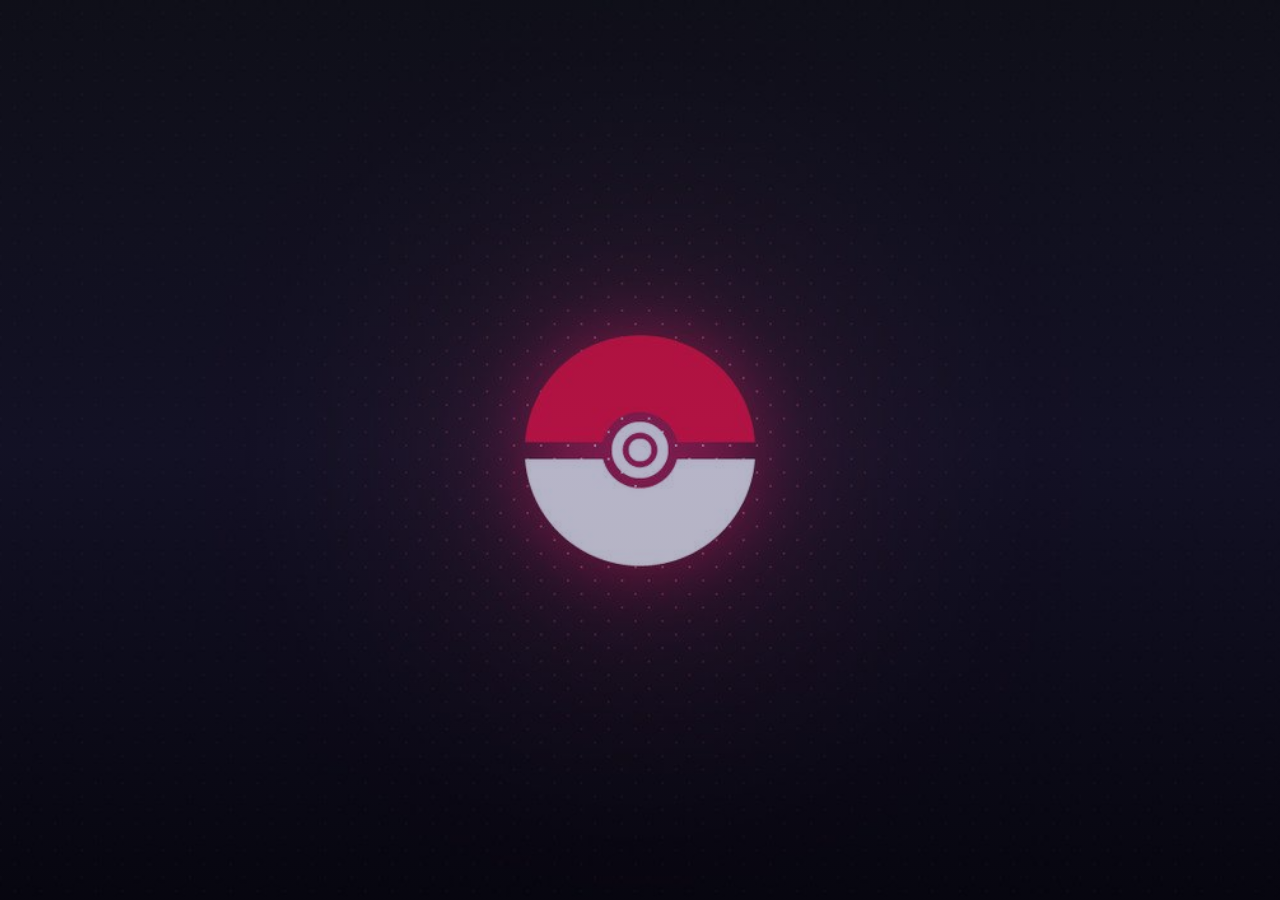
<file: index.html>
<!DOCTYPE html>
<html lang="en">

<head>
    <meta charset="UTF-8">
    <meta name="viewport" content="width=device-width, initial-scale=1.0">
    <title>Pokedex 300P</title>
    <link rel="shortcut icon" href="favicon.png">
    <link rel="stylesheet" href="https://cdn.jsdelivr.net/npm/bootstrap@4.5.3/dist/css/bootstrap.min.css">
    <link rel="preconnect" href="https://fonts.gstatic.com">
    <link href="https://fonts.googleapis.com/css2?family=Roboto+Slab&display=swap" rel="stylesheet">
    <link rel="stylesheet" href="css/style.css">
</head>

<body>

    <div class="container-fluid" id="home">
    </div>
    <template id="template-content">
        <div class="row">


            <div class="col-4 col-md-4 col-left">

                <div class="button-generate">
                    <a href="#" id="button-generate">Generate <img src="/img/button.svg" alt=""></a>
                </div>

                <div class="info__pokemon-stats">
                    <div class="col-6 col-md-6 pokemon-stats-left">
                        <div class="pokemon-stats-title">stats</div>


                        <div class="pokemon-stat">
                            <h5 class="pokemon-stat-unique">hp</h5>
                            <div class="progress">
                                <div class="progress-bar">
                                    <div id="progress-bar-number"></div>
                                </div>
                            </div>
                        </div>


                        <div class="pokemon-stat">
                            <h5 class="pokemon-stat-unique">Attack</h5>
                            <div class="progress">
                                <div class="progress-bar">
                                    <div id="progress-bar-number"></div>
                                </div>
                            </div>
                        </div>


                        <div class="pokemon-stat">
                            <h5 class="pokemon-stat-unique">Defense</h5>
                            <div class="progress">
                                <div class="progress-bar">
                                    <div id="progress-bar-number"></div>
                                </div>
                            </div>
                        </div>

                        <div class="pokemon-stat">
                            <h5 class="pokemon-stat-unique">Speed</h5>
                            <div class="progress">
                                <div class="progress-bar">
                                    <div id="progress-bar-number"></div>
                                </div>
                            </div>
                        </div>

                        <div class="pokemon-stat">
                            <h5 class="pokemon-stat-unique">Special Attack</h5>
                            <div class="progress">
                                <div class="progress-bar">
                                    <div id="progress-bar-number"></div>
                                </div>
                            </div>
                        </div>

                        <div class="pokemon-stat">
                            <h5 class="pokemon-stat-unique">Special Defense</h5>
                            <div class="progress">
                                <div class="progress-bar">
                                    <div id="progress-bar-number">
                                    </div>
                                </div>
                            </div>
                        </div>

                    </div>
                </div>
            </div>

            <div class="col-4 col-md-4 col-middle">
                <div class="card-pokemon-number">
                    N°05
                </div>
                <h2 class="info__pokemon-name">mewtwo</h2>

                <div class="card-pokemon">
                    <div class="pokemon-container-img">
                        <img src="" alt="" class="pokemon-img">
                    </div>

                    <div class="info__general">
                        <div class="info__pokemon-type"></div>

                        <div class="info__pokemon_size">
                            <p class="pokemon-size">Height <span id="height">11m</span></p>
                            <span class="info__pokemon-exp">142Exp</span>
                            <p class="pokemon-size" >Weight <span id="weight">190kg</span></p>
                        </div>
                    </div>

                </div>

            </div>


            <div class="col-4 col-md-4 col-right">
                <div class="info__pokemon-stats">
                    <div class="col-6 col-md-6 pokemon-stats-right">
                        <div class="pokemon-stats-title">Ability</div>

                        <div class="pokemon-moves__ability"></div>

                        <div class="pokemon-stats-title">Moves</div>

                        <div class="pokemon-moves__moves"></div>

                    </div>

                </div>

            </div>


        </div>
    </template>

    <script src="js/api.js"></script>
</body>

</html>
</file>
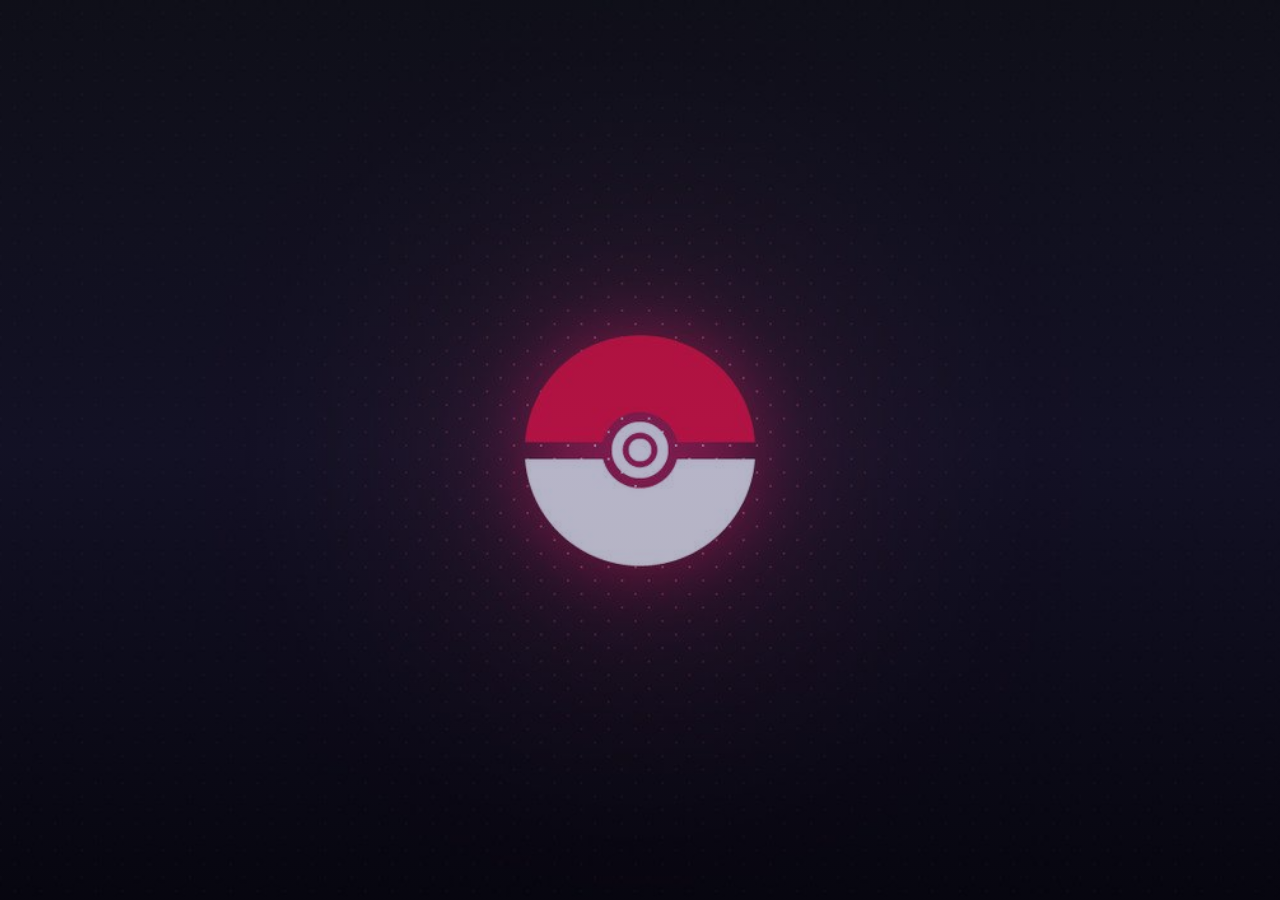
<file: docs/index.html>
<!DOCTYPE html>
<html lang="en">

<head>
    <meta charset="UTF-8">
    <meta name="viewport" content="width=device-width, initial-scale=1.0">
    <title>Pokedex</title>
    <link rel="shortcut icon" href="favicon.png">
    <link rel="stylesheet" href="https://cdn.jsdelivr.net/npm/bootstrap@4.5.3/dist/css/bootstrap.min.css">
    <link rel="preconnect" href="https://fonts.gstatic.com">
    <link href="https://fonts.googleapis.com/css2?family=Roboto+Slab&display=swap" rel="stylesheet">
    <link rel="stylesheet" href="css/style.css">
</head>

<body>

    <div class="container-fluid" id="home">

    </div>
    <template id="template-content">
        <div class="row">
            <div class="bar-menu-inferior">
                <a href="#" id="button-generate"><img src="img/pokeBal-01.svg" alt=""></a>
                <div class="input-search">
                    <!-- <input id="button-search" type="text" class="form-control text-center" placeholder="150"> -->
                </div>
            </div>

            <div class="col-12 col-md-4 col-sm-12 col-left">

                <div class="info__pokemon-stats">
                    <div class="col-10 col-sm-6 col-md-10 pokemon-stats-left">
                        <div class="pokemon-stats-title">stats</div>


                        <div class="pokemon-stat">
                            <h5 class="pokemon-stat-unique">hp</h5>
                            <div class="progress">
                                <div class="progress-bar">
                                    <div id="progress-bar-number"></div>
                                </div>
                            </div>
                        </div>


                        <div class="pokemon-stat">
                            <h5 class="pokemon-stat-unique">Attack</h5>
                            <div class="progress">
                                <div class="progress-bar">
                                    <div id="progress-bar-number"></div>
                                </div>
                            </div>
                        </div>


                        <div class="pokemon-stat">
                            <h5 class="pokemon-stat-unique">Defense</h5>
                            <div class="progress">
                                <div class="progress-bar">
                                    <div id="progress-bar-number"></div>
                                </div>
                            </div>
                        </div>

                        <div class="pokemon-stat">
                            <h5 class="pokemon-stat-unique">Speed</h5>
                            <div class="progress">
                                <div class="progress-bar">
                                    <div id="progress-bar-number"></div>
                                </div>
                            </div>
                        </div>

                        <div class="pokemon-stat">
                            <h5 class="pokemon-stat-unique">Special Attack</h5>
                            <div class="progress">
                                <div class="progress-bar">
                                    <div id="progress-bar-number"></div>
                                </div>
                            </div>
                        </div>

                        <div class="pokemon-stat">
                            <h5 class="pokemon-stat-unique">Special Defense</h5>
                            <div class="progress">
                                <div class="progress-bar">
                                    <div id="progress-bar-number">
                                    </div>
                                </div>
                            </div>
                        </div>

                    </div>
                </div>
            </div>

            <div class="col-12 col-md-4 col-sm-12 col-middle">
             

                <div class="card-pokemon">
                    <!-- <div class="button-generate">
                        <a href="#" id="button-generate">Generate <img src="img/button.svg" alt=""></a>
                    </div> -->
                    <div class="card-pokemon-number">
                        N°05
                    </div>
                    <h2 class="info__pokemon-name">mewtwo</h2>
                    <div class="pokemon-container-img">
                        <img src="img/150.svg" alt="" class="pokemon-img">
                    </div>

                    <div class="info__general">
                        <div class="info__pokemon-type"></div>

                        <div class="info__pokemon_size">
                            <p class="pokemon-size">Height <span id="height">11m</span></p>
                            <span class="info__pokemon-exp">142Exp</span>
                            <p class="pokemon-size" >Weight <span id="weight">190kg</span></p>
                        </div>
                    </div>

                </div>

            </div>


            <div class="col-12 col-md-4 col-sm-12 col-right">
                <div class="info__pokemon-stats">
                    <div class="col-10 col-sm-6 col-md-10 pokemon-stats-right">
                        <div class="pokemon-stats-title">Ability</div>

                        <div class="pokemon-moves__ability"></div>

                        <div class="pokemon-stats-title">Moves</div>

                        <div class="pokemon-moves__moves"></div>

                    </div>

                </div>

            </div>


        </div>
    </template>

    <script src="js/api.js"></script>
</body>

</html>
</file>
<file: css/style.css>
* {
  padding: 0;
  margin: 0;
  font-family: 'Roboto Slab', serif;
}

:root {
  --widthImg: 300px;
  --url: '../img/bgBall.jpg';
}

.container-fluid {
  background-image: -webkit-gradient(linear, left top, left bottom, from(rgba(36, 36, 62, 0.37)), color-stop(rgba(48, 43, 99, 0.349)), to(rgba(15, 12, 41, 0.322))), url("../img/bgBall.jpg");
  background-image: linear-gradient(to bottom, rgba(36, 36, 62, 0.37), rgba(48, 43, 99, 0.349), rgba(15, 12, 41, 0.322)), url("../img/bgBall.jpg");
  background-position: center;
  background-size: cover;
  width: 100vw;
  height: 100vh;
}

.container-fluid > .row {
  height: 100%;
  height: 100%;
}

.container-fluid > .row > .col-left,
.container-fluid > .row .col-middle,
.container-fluid > .row .col-right {
  display: -webkit-box;
  display: -ms-flexbox;
  display: flex;
  -webkit-box-pack: center;
      -ms-flex-pack: center;
          justify-content: center;
  -webkit-box-align: center;
      -ms-flex-align: center;
          align-items: center;
}

.container-fluid > .row > .col-left {
  position: relative;
  text-align: center;
}

.container-fluid > .row > .col-left > .button-generate {
  position: absolute;
  top: 0;
  margin-top: 20px;
  width: 100%;
  height: 40px;
}

.container-fluid > .row > .col-left > .button-generate > a {
  text-decoration: none;
  width: 170px;
  height: 100%;
  padding: 10px 20px;
  border: none;
  color: #111;
  font-weight: 600;
  background: #00B4DB;
  border-radius: 2px;
}

.container-fluid > .row > .col-left > .button-generate > a > img {
  width: 32px;
  height: 32px;
}

.container-fluid > .row > .col-left > .button-generate > a:active {
  -webkit-transform: scale(1.05);
          transform: scale(1.05);
}

.container-fluid > .row > .col-middle {
  display: -webkit-box;
  display: -ms-flexbox;
  display: flex;
  -webkit-box-pack: center;
      -ms-flex-pack: center;
          justify-content: center;
  -webkit-box-orient: vertical;
  -webkit-box-direction: normal;
      -ms-flex-direction: column;
          flex-direction: column;
  position: relative;
}

.container-fluid > .row > .col-middle > .card-pokemon-number {
  position: absolute;
  padding: 10px 30px;
  text-transform: capitalize;
  font-weight: 600;
  background: #00B4DB;
  color: #dfdfdf;
  background: -webkit-gradient(linear, left top, right top, from(#00B4DB), to(#0083B0));
  background: linear-gradient(to right, #00B4DB, #0083B0);
  font-size: 1.2rem;
  line-height: 1.2rem;
  top: 0;
  border-radius: 5px;
  margin-top: 20px;
}

.container-fluid > .row > .col-middle > .info__pokemon-name {
  font-size: 3rem;
  font-weight: 600;
  text-transform: uppercase;
  color: #f5f3f3;
  margin: 0;
  position: absolute;
  top: 100px;
}

.container-fluid > .row > .col-middle > .card-pokemon {
  position: absolute;
  bottom: 0;
  margin-bottom: 20px;
  width: 100%;
}

.container-fluid > .row > .col-middle > .card-pokemon > .pokemon-container-img {
  width: 100%;
  height: 350px;
  display: -webkit-box;
  display: -ms-flexbox;
  display: flex;
  -webkit-box-pack: center;
      -ms-flex-pack: center;
          justify-content: center;
  position: relative;
  padding: 10px;
}

.container-fluid > .row > .col-middle > .card-pokemon > .pokemon-container-img > .pokemon-img {
  z-index: 1;
  max-width: 350px;
  max-height: 350px;
  min-height: 300px;
  min-height: 300px;
  -webkit-filter: drop-shadow(0 0 4px #0f0c29d0);
          filter: drop-shadow(0 0 4px #0f0c29d0);
}

.container-fluid > .row > .col-middle > .card-pokemon > .info__general {
  display: -webkit-box;
  display: -ms-flexbox;
  display: flex;
  -webkit-box-pack: center;
      -ms-flex-pack: center;
          justify-content: center;
  text-align: center;
  -webkit-box-orient: vertical;
  -webkit-box-direction: normal;
      -ms-flex-direction: column;
          flex-direction: column;
  width: 100%;
  position: relative;
}

.container-fluid > .row > .col-middle > .card-pokemon > .info__general > .info__pokemon-type {
  width: 100%;
  display: -webkit-box;
  display: -ms-flexbox;
  display: flex;
  -webkit-box-pack: center;
      -ms-flex-pack: center;
          justify-content: center;
}

.container-fluid > .row > .col-middle > .card-pokemon > .info__general > .info__pokemon-type > img {
  width: 48px;
  height: 48px;
  -webkit-transform: translateX(5px);
          transform: translateX(5px);
  -webkit-filter: drop-shadow(0 0 2px rgba(0, 0, 0, 0.5));
          filter: drop-shadow(0 0 2px rgba(0, 0, 0, 0.5));
}

.container-fluid > .row > .col-middle > .card-pokemon > .info__general > .info__pokemon_size {
  display: -webkit-box;
  display: -ms-flexbox;
  display: flex;
  -webkit-box-align: center;
      -ms-flex-align: center;
          align-items: center;
  -webkit-box-pack: space-evenly;
      -ms-flex-pack: space-evenly;
          justify-content: space-evenly;
  margin-top: -5px;
  width: 100%;
  color: #dfdfdf;
}

.container-fluid > .row > .col-middle > .card-pokemon > .info__general > .info__pokemon_size > .info__pokemon-exp {
  margin-left: 20px;
  font-size: 1rem;
  font-weight: 600;
  text-transform: uppercase;
  color: #aaa9a9;
}

.container-fluid > .row > .col-middle > .card-pokemon > .info__general > .info__pokemon_size > p {
  font-size: 10px;
  text-transform: uppercase;
  font-weight: 600;
  display: -webkit-box;
  display: -ms-flexbox;
  display: flex;
  -webkit-box-orient: vertical;
  -webkit-box-direction: reverse;
      -ms-flex-direction: column-reverse;
          flex-direction: column-reverse;
}

.container-fluid > .row > .col-middle > .card-pokemon > .info__general > .info__pokemon_size > p > span {
  font-size: 14px;
  text-transform: capitalize;
}

.info__pokemon-stats {
  width: 100%;
  display: -webkit-box;
  display: -ms-flexbox;
  display: flex;
  height: 250px;
  -webkit-box-pack: center;
      -ms-flex-pack: center;
          justify-content: center;
  -webkit-box-align: center;
      -ms-flex-align: center;
          align-items: center;
}

.info__pokemon-stats > .pokemon-stats-left,
.info__pokemon-stats .pokemon-stats-right {
  padding: 5px;
  height: 240px;
}

.info__pokemon-stats > .pokemon-stats-left > .pokemon-stats-title,
.info__pokemon-stats .pokemon-stats-right > .pokemon-stats-title {
  padding: 0px 5px;
  font-size: 0.9rem;
  text-transform: uppercase;
  font-weight: 600;
  text-align: center;
  position: relative;
  color: #dfdfdf;
  display: block;
  border-bottom: 1px solid #2C5364;
}

.pokemon-stats-left {
  width: 100%;
  height: 100%;
}

.pokemon-stats-left > .pokemon-stat {
  display: -webkit-box;
  display: -ms-flexbox;
  display: flex;
  -webkit-box-orient: vertical;
  -webkit-box-direction: normal;
      -ms-flex-direction: column;
          flex-direction: column;
  text-align: left;
  margin-left: 20px;
  margin-top: 0.625rem;
}

.pokemon-stats-left > .pokemon-stat > h5 {
  font-weight: 600;
  font-size: 0.75rem;
  text-transform: uppercase;
  margin-left: 5px;
  margin-bottom: 0;
  color: #dfdfdf;
}

.pokemon-stats-left > .pokemon-stat > .progress {
  width: 100%;
  height: 0.75rem;
  background: #1c1f25;
  border-radius: 2px;
}

.pokemon-stats-left > .pokemon-stat > .progress > .progress-bar {
  height: 100%;
  width: 0%;
  background: -webkit-gradient(linear, left top, right top, from(#0084ac), to(#53d7ff));
  background: linear-gradient(90deg, #0084ac 0%, #53d7ff 100%);
  border-radius: 2px;
  position: relative;
  -webkit-transition: all 1.5s;
  transition: all 1.5s;
}

.pokemon-stats-left > .pokemon-stat > .progress > .progress-bar > div {
  position: absolute;
  right: 5%;
  color: #242424;
  font-weight: 600;
  font-size: 10px;
}

> .pokemon-stats-right {
  width: 100%;
  height: 100%;
}

.pokemon-stats-title {
  padding: 0px 5px;
  font-size: 0.9rem;
  text-transform: uppercase;
  font-weight: 600;
  text-align: center;
  position: relative;
  color: #dfdfdf;
  border-bottom: 1px solid #2C5364;
}

.pokemon-moves__ability,
.pokemon-moves__moves {
  overflow: hidden;
}

.pokemon-moves__ability > .pokemon-special-move,
.pokemon-moves__moves > .pokemon-special-move {
  color: #dfdfdf;
  font-weight: 600;
  font-size: .9rem;
  margin: 5px 0;
  background: #e35d5b;
  padding: 5px;
  width: 100%;
  text-transform: capitalize;
}

.pokemon-moves__ability > .pokemon-special-move.ability,
.pokemon-moves__moves > .pokemon-special-move.ability {
  background: radial-gradient(circle, #272b35 0%, #0F2027 100%);
}

> .pokemon-moves__ability {
  width: 100%;
  height: 80px;
}

> .pokemon-moves__moves {
  display: -webkit-box;
  display: -ms-flexbox;
  display: flex;
  -webkit-box-orient: vertical;
  -webkit-box-direction: normal;
      -ms-flex-direction: column;
          flex-direction: column;
  height: 120px;
}
/*# sourceMappingURL=style.css.map */
</file>
<file: docs/css/style.css>
* {
  padding: 0;
  margin: 0;
  font-family: 'Roboto Slab', serif;
}

body {
  background-image: -webkit-gradient(linear, left top, left bottom, from(rgba(36, 36, 62, 0.37)), color-stop(rgba(48, 43, 99, 0.349)), to(rgba(15, 12, 41, 0.322))), url("../img/bgBall.jpg");
  background-image: linear-gradient(to bottom, rgba(36, 36, 62, 0.37), rgba(48, 43, 99, 0.349), rgba(15, 12, 41, 0.322)), url("../img/bgBall.jpg");
  background-position: center;
  background-size: cover;
  background-attachment: fixed;
}

:root {
  --widthImg: 300px;
  --url: '../img/bgBall.jpg';
}

.container-fluid {
  width: 100vw;
  -webkit-box-pack: center;
      -ms-flex-pack: center;
          justify-content: center;
  height: 100vh;
  display: -webkit-box;
  display: -ms-flexbox;
  display: flex;
  -webkit-transition: .3s all;
  transition: .3s all;
  padding: 0 0;
}

.container-fluid > .row {
  height: 100%;
  width: 100%;
  display: -webkit-box;
  display: -ms-flexbox;
  display: flex;
  -webkit-box-align: center;
      -ms-flex-align: center;
          align-items: center;
}

.container-fluid > .row > .bar-menu-inferior {
  position: fixed;
  z-index: 2;
  bottom: 0;
  width: 100%;
  height: 50px;
  background-image: -webkit-gradient(linear, left top, left bottom, from(rgba(36, 36, 62, 0.37)), color-stop(rgba(48, 43, 99, 0.349)), to(rgba(15, 12, 41, 0.322))), url("../img/bgBall.jpg");
  background-image: linear-gradient(to bottom, rgba(36, 36, 62, 0.37), rgba(48, 43, 99, 0.349), rgba(15, 12, 41, 0.322)), url("../img/bgBall.jpg");
  display: -webkit-box;
  display: -ms-flexbox;
  display: flex;
  -webkit-box-pack: center;
      -ms-flex-pack: center;
          justify-content: center;
}

.container-fluid > .row > .bar-menu-inferior > a {
  background: #0a0a0a;
  border-radius: 50%;
  width: 50px;
  height: 50px;
  padding: 5px;
}

.container-fluid > .row > .bar-menu-inferior > a > img {
  width: 100%;
  height: 100%;
  -webkit-transition: .3s all;
  transition: .3s all;
}

.container-fluid > .row > .bar-menu-inferior > a > img:hover {
  -webkit-transform: scale(1.1);
          transform: scale(1.1);
}

.container-fluid > .row > .bar-menu-inferior > .input-search {
  position: absolute;
  top: 0;
  right: 0;
  margin: 5px;
}

.container-fluid > .row > .bar-menu-inferior > .input-search > input[type="text"] {
  background: transparent;
  width: 100px;
}

.container-fluid > .row > .col-left,
.container-fluid > .row .col-middle,
.container-fluid > .row .col-right {
  display: -webkit-box;
  display: -ms-flexbox;
  display: flex;
  -webkit-box-pack: center;
      -ms-flex-pack: center;
          justify-content: center;
  -webkit-box-align: center;
      -ms-flex-align: center;
          align-items: center;
  height: 100%;
}

.container-fluid > .row > .col-left {
  position: relative;
  text-align: center;
}

.container-fluid > .row > .col-middle {
  display: -webkit-box;
  display: -ms-flexbox;
  display: flex;
  -webkit-box-pack: center;
      -ms-flex-pack: center;
          justify-content: center;
  -webkit-box-orient: vertical;
  -webkit-box-direction: normal;
      -ms-flex-direction: column;
          flex-direction: column;
  position: relative;
}

.container-fluid > .row > .col-middle > .card-pokemon {
  position: relative;
  width: 100%;
  height: 100%;
  display: -webkit-box;
  display: -ms-flexbox;
  display: flex;
  text-align: center;
  -webkit-box-align: center;
      -ms-flex-align: center;
          align-items: center;
  -webkit-box-pack: center;
      -ms-flex-pack: center;
          justify-content: center;
  -webkit-box-orient: vertical;
  -webkit-box-direction: normal;
      -ms-flex-direction: column;
          flex-direction: column;
}

.container-fluid > .row > .col-middle > .card-pokemon > .button-generate {
  width: 100%;
  height: 40px;
  margin-top: 15px;
  position: absolute;
  top: 0;
}

.container-fluid > .row > .col-middle > .card-pokemon > .button-generate > a {
  text-decoration: none;
  width: 170px;
  height: 100%;
  padding: 10px 20px;
  border: none;
  color: #111;
  font-weight: 600;
  background: #00B4DB;
  border-radius: 2px;
}

.container-fluid > .row > .col-middle > .card-pokemon > .button-generate > a > img {
  width: 32px;
  height: 32px;
}

.container-fluid > .row > .col-middle > .card-pokemon > .button-generate > a:active {
  -webkit-transform: scale(1.05);
          transform: scale(1.05);
}

.container-fluid > .row > .col-middle > .card-pokemon > .card-pokemon-number {
  padding: 10px 30px;
  text-transform: capitalize;
  font-weight: 600;
  background: #00B4DB;
  color: #dfdfdf;
  background: -webkit-gradient(linear, left top, right top, from(#00B4DB), to(#0083B0));
  background: linear-gradient(to right, #00B4DB, #0083B0);
  font-size: 1.2rem;
  line-height: 1.2rem;
  top: 0;
  border-radius: 5px;
  margin: 10px 10px;
}

.container-fluid > .row > .col-middle > .card-pokemon > .info__pokemon-name {
  font-size: 3rem;
  font-weight: 600;
  text-transform: uppercase;
  color: #f5f3f3;
  margin: 0;
}

.container-fluid > .row > .col-middle > .card-pokemon > .pokemon-container-img {
  width: 100%;
  height: 350px;
  display: -webkit-box;
  display: -ms-flexbox;
  display: flex;
  -webkit-box-pack: center;
      -ms-flex-pack: center;
          justify-content: center;
  position: relative;
  padding: 10px;
}

.container-fluid > .row > .col-middle > .card-pokemon > .pokemon-container-img > .pokemon-img {
  z-index: 1;
  max-width: 350px;
  max-height: 350px;
  min-height: 300px;
  min-height: 300px;
  -webkit-filter: drop-shadow(0 0 4px #0f0c29d0);
          filter: drop-shadow(0 0 4px #0f0c29d0);
}

.container-fluid > .row > .col-middle > .card-pokemon > .info__general {
  display: -webkit-box;
  display: -ms-flexbox;
  display: flex;
  -webkit-box-pack: center;
      -ms-flex-pack: center;
          justify-content: center;
  text-align: center;
  -webkit-box-orient: vertical;
  -webkit-box-direction: normal;
      -ms-flex-direction: column;
          flex-direction: column;
  width: 100%;
  position: relative;
}

.container-fluid > .row > .col-middle > .card-pokemon > .info__general > .info__pokemon-type {
  width: 100%;
  display: -webkit-box;
  display: -ms-flexbox;
  display: flex;
  -webkit-box-pack: center;
      -ms-flex-pack: center;
          justify-content: center;
}

.container-fluid > .row > .col-middle > .card-pokemon > .info__general > .info__pokemon-type > img {
  width: 48px;
  height: 48px;
  -webkit-transform: translateX(5px);
          transform: translateX(5px);
  -webkit-filter: drop-shadow(0 0 2px rgba(0, 0, 0, 0.5));
          filter: drop-shadow(0 0 2px rgba(0, 0, 0, 0.5));
}

.container-fluid > .row > .col-middle > .card-pokemon > .info__general > .info__pokemon_size {
  display: -webkit-box;
  display: -ms-flexbox;
  display: flex;
  -webkit-box-align: center;
      -ms-flex-align: center;
          align-items: center;
  -webkit-box-pack: space-evenly;
      -ms-flex-pack: space-evenly;
          justify-content: space-evenly;
  margin-top: -5px;
  width: 100%;
  color: #dfdfdf;
}

.container-fluid > .row > .col-middle > .card-pokemon > .info__general > .info__pokemon_size > .info__pokemon-exp {
  margin-left: 20px;
  font-size: 1rem;
  font-weight: 600;
  text-transform: uppercase;
  color: #aaa9a9;
}

.container-fluid > .row > .col-middle > .card-pokemon > .info__general > .info__pokemon_size > p {
  font-size: 10px;
  text-transform: uppercase;
  font-weight: 600;
  display: -webkit-box;
  display: -ms-flexbox;
  display: flex;
  -webkit-box-orient: vertical;
  -webkit-box-direction: reverse;
      -ms-flex-direction: column-reverse;
          flex-direction: column-reverse;
}

.container-fluid > .row > .col-middle > .card-pokemon > .info__general > .info__pokemon_size > p > span {
  font-size: 14px;
  text-transform: capitalize;
}

.info__pokemon-stats {
  width: 100%;
  display: -webkit-box;
  display: -ms-flexbox;
  display: flex;
  height: 250px;
  -webkit-box-pack: center;
      -ms-flex-pack: center;
          justify-content: center;
  -webkit-box-align: center;
      -ms-flex-align: center;
          align-items: center;
}

.info__pokemon-stats > .pokemon-stats-left,
.info__pokemon-stats .pokemon-stats-right {
  padding: 5px;
  height: 240px;
}

.info__pokemon-stats > .pokemon-stats-left > .pokemon-stats-title,
.info__pokemon-stats .pokemon-stats-right > .pokemon-stats-title {
  padding: 0px 5px;
  font-size: 0.9rem;
  text-transform: uppercase;
  font-weight: 600;
  text-align: center;
  position: relative;
  color: #dfdfdf;
  display: block;
  border-bottom: 1px solid #2C5364;
}

.pokemon-stats-left {
  width: 100%;
  height: 100%;
}

.pokemon-stats-left > .pokemon-stat {
  display: -webkit-box;
  display: -ms-flexbox;
  display: flex;
  -webkit-box-orient: vertical;
  -webkit-box-direction: normal;
      -ms-flex-direction: column;
          flex-direction: column;
  text-align: left;
  margin-left: 20px;
  margin-top: 0.625rem;
}

.pokemon-stats-left > .pokemon-stat > h5 {
  font-weight: 600;
  font-size: 0.75rem;
  text-transform: uppercase;
  margin-left: 5px;
  margin-bottom: 0;
  color: #dfdfdf;
}

.pokemon-stats-left > .pokemon-stat > .progress {
  width: 100%;
  height: 0.75rem;
  background: #1c1f25;
  border-radius: 2px;
}

.pokemon-stats-left > .pokemon-stat > .progress > .progress-bar {
  height: 100%;
  width: 0%;
  background: -webkit-gradient(linear, left top, right top, from(#0084ac), to(#53d7ff));
  background: linear-gradient(90deg, #0084ac 0%, #53d7ff 100%);
  border-radius: 2px;
  position: relative;
  -webkit-transition: all 1.5s;
  transition: all 1.5s;
}

.pokemon-stats-left > .pokemon-stat > .progress > .progress-bar > div {
  position: absolute;
  right: 5%;
  color: #242424;
  font-weight: 600;
  font-size: 10px;
}

.pokemon-stats-right {
  width: 100%;
  height: 100%;
}

.pokemon-stats-title {
  padding: 0px 5px;
  font-size: 0.9rem;
  text-transform: uppercase;
  font-weight: 600;
  text-align: center;
  position: relative;
  color: #dfdfdf;
  border-bottom: 1px solid #2C5364;
}

.pokemon-moves__ability,
.pokemon-moves__moves {
  overflow: hidden;
}

.pokemon-moves__ability > .pokemon-special-move,
.pokemon-moves__moves > .pokemon-special-move {
  color: #dfdfdf;
  font-weight: 600;
  font-size: .9rem;
  margin: 5px 0;
  background: #e35d5b;
  padding: 5px;
  width: 100%;
  text-transform: capitalize;
}

.pokemon-moves__ability > .pokemon-special-move.ability,
.pokemon-moves__moves > .pokemon-special-move.ability {
  background: radial-gradient(circle, #272b35 0%, #0F2027 100%);
}

.pokemon-moves__ability {
  width: 100%;
  height: 80px;
}

.pokemon-moves__moves {
  display: -webkit-box;
  display: -ms-flexbox;
  display: flex;
  -webkit-box-orient: vertical;
  -webkit-box-direction: normal;
      -ms-flex-direction: column;
          flex-direction: column;
  height: 120px;
}

@media (max-width: 576px) {
  .container-fluid {
    width: 100%;
    height: 100%;
  }
  .bar-menu-inferior {
    display: -webkit-box !important;
    display: -ms-flexbox !important;
    display: flex !important;
  }
  .row {
    min-width: 100%;
  }
  .col-left {
    -webkit-box-ordinal-group: 3;
        -ms-flex-order: 2;
            order: 2;
  }
  .col-middle {
    -webkit-box-ordinal-group: 2;
        -ms-flex-order: 1;
            order: 1;
  }
  .col-right {
    -webkit-box-ordinal-group: 4;
        -ms-flex-order: 3;
            order: 3;
  }
  .info__pokemon-name {
    font-size: 2.5rem !important;
  }
  .pokemon-container-img {
    height: 325px !important;
  }
  .pokemon-img {
    max-width: 300px !important;
  }
  .button-generate {
    margin-top: 20px;
    position: relative !important;
  }
  .pokemon-stats-left,
  .pokemon-stats-right {
    min-width: 90% !important;
    height: 310px !important;
    margin-top: 20px;
  }
}

@media (max-width: 380px) {
  .container-fluid {
    width: 100% !important;
    height: 100% !important;
  }
  .bar-menu-inferior {
    display: -webkit-box !important;
    display: -ms-flexbox !important;
    display: flex !important;
  }
  .row {
    min-width: 100%;
  }
  .col-left {
    -webkit-box-ordinal-group: 3;
        -ms-flex-order: 2;
            order: 2;
  }
  .col-middle {
    -webkit-box-ordinal-group: 2;
        -ms-flex-order: 1;
            order: 1;
    height: 100vh;
  }
  .col-right {
    -webkit-box-ordinal-group: 4;
        -ms-flex-order: 3;
            order: 3;
    margin-bottom: 20px;
    padding-bottom: 50px;
  }
  .info__general {
    position: absolute;
    bottom: 50px;
  }
  .pokemon-container-img {
    height: 335px !important;
  }
  .button-generate {
    position: relative !important;
  }
}

@media (max-width: 768px) {
  .container-fluid {
    height: 100% !important;
  }
  .button-generate {
    position: relative !important;
  }
  .pokemon-container-img {
    height: 320px !important;
  }
  .pokemon-img {
    max-width: 300px !important;
  }
  .info__pokemon-name {
    font-size: 2.5rem !important;
    margin: 10px 0 0 0 !important;
  }
}

@media (max-width: 994px) {
  .button-generate {
    position: relative !important;
  }
  .info__pokemon-name {
    font-size: 2.5rem !important;
  }
  .info__general {
    margin-bottom: 10px !important;
  }
}
/*# sourceMappingURL=style.css.map */
</file>
